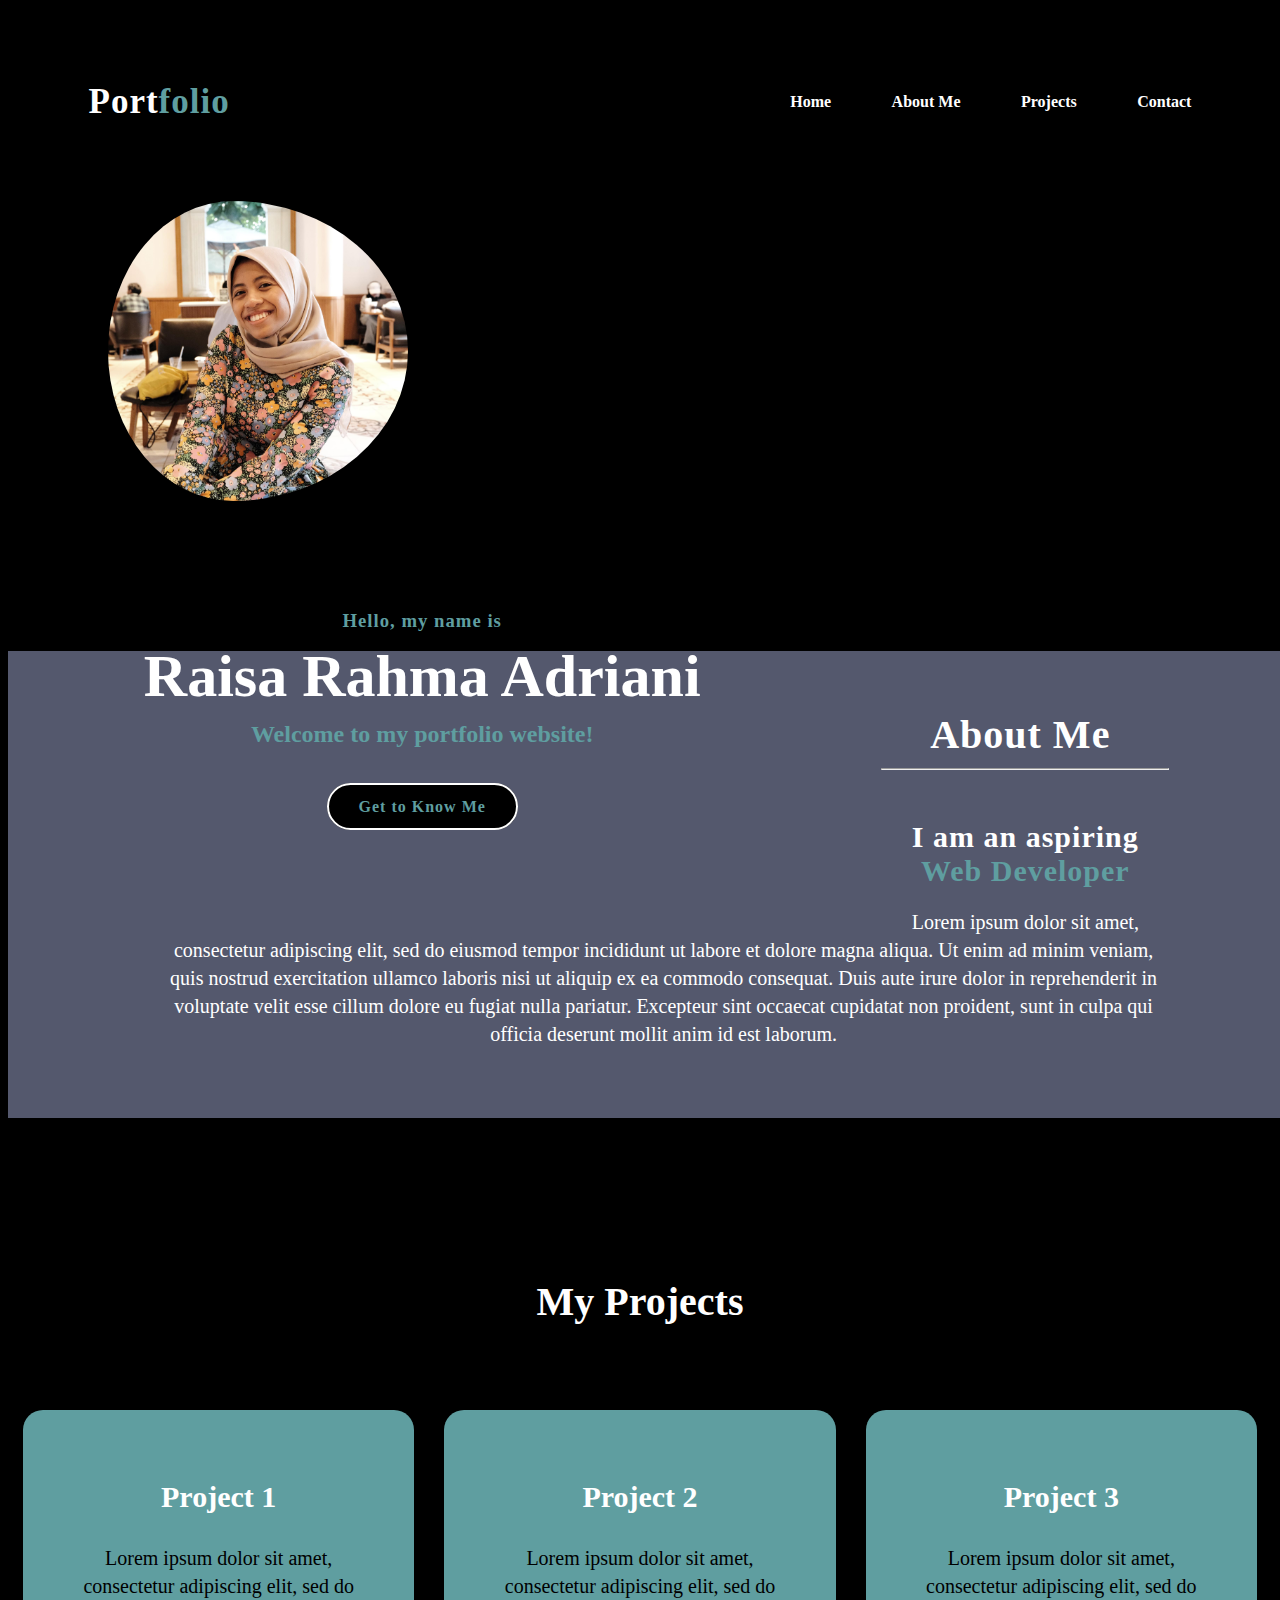
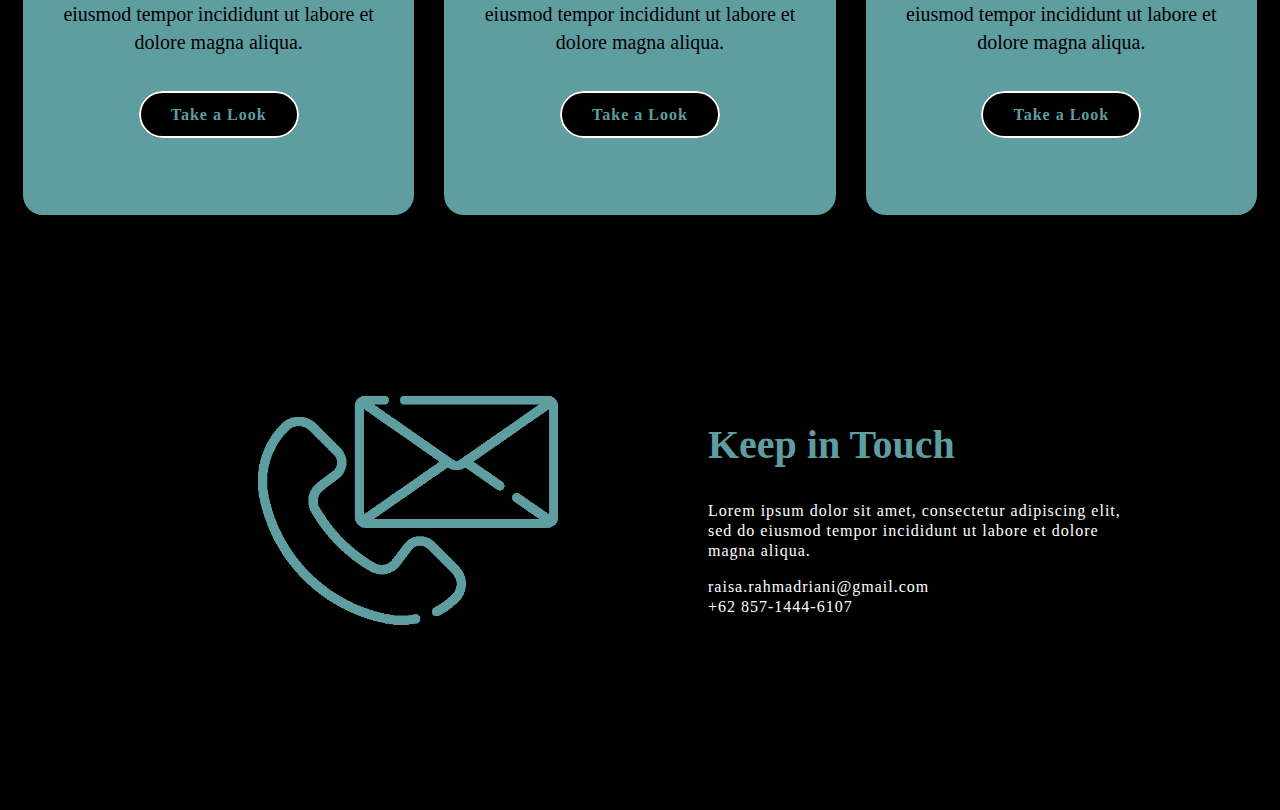
<file: index.html>
<!DOCTYPE html>
<html lang="en">
    <head>
        <meta charset="UTF-8">
        <meta name="viewport" content="width=device-width, initial-scale=1.0">
        <link rel="stylesheet" type="text/css" href="./style.css" />
        <title>Portfolio | Raisa</title>
    </head>
    
    <body>
        <div class="navi">
            <nav>
                <h2 class="logo">Port<span>folio</span></h2>
                    <a href="#home">Home</a>
                    <a href="#aboutme">About Me</a>
                    <a href="#myprojects">Projects</a>
                    <a href="#contactme">Contact</a>
                
            </nav>
        </div>
        <div class="container" id="home">
            <div class="image">
                <img src="./assets/profile-photo.jpg" alt="profile photo" title="profile photo"/>
            </div>
            <div class="greet">
                <h3>Hello, my name is</h3>
                <h1>Raisa Rahma Adriani</h1> 
                <h2>Welcome to my portfolio website!</h2>
                <a class="button" href="#"> Get to Know Me </a>

            </div>
        </div>

        <section class="about">
            <div class="about-me" id="aboutme">
                <h1>About Me</h1>
                <hr>
                <h3>I am an aspiring <span>Web Developer</span></h3>
                <p>Lorem ipsum dolor sit amet, consectetur adipiscing elit, sed do eiusmod tempor incididunt ut labore et dolore magna aliqua. 
                    Ut enim ad minim veniam, quis nostrud exercitation ullamco laboris nisi ut aliquip ex ea commodo consequat. 
                    Duis aute irure dolor in reprehenderit in voluptate velit esse cillum dolore eu fugiat nulla pariatur. 
                    Excepteur sint occaecat cupidatat non proident, sunt in culpa qui officia deserunt mollit anim id est laborum.</p>
            </div>
        </section>

        <div class="projects">
            <div class="title" id="myprojects">
                <h2>My Projects</h2>
            </div>

            <div class="box">
                <div class="cards">
                    <h5>Project 1</h5>
                    <div class="project-desc">
                        <p> Lorem ipsum dolor sit amet, consectetur adipiscing elit, 
                            sed do eiusmod tempor incididunt ut labore et dolore magna aliqua.</p>
                            <a class="button" href="#"> Take a Look </a>
                    </div>

                </div>
    
                <div class="cards">
                    <h5>Project 2</h5>
                    <div class="project-desc">
                        <p> Lorem ipsum dolor sit amet, consectetur adipiscing elit, 
                            sed do eiusmod tempor incididunt ut labore et dolore magna aliqua.</p>
                            <a class="button" href="#"> Take a Look </a>
                    </div>

                </div>
        
                <div class="cards">
                    <h5>Project 3</h5>
                    <div class="project-desc">
                        <p> Lorem ipsum dolor sit amet, consectetur adipiscing elit, 
                            sed do eiusmod tempor incididunt ut labore et dolore magna aliqua.</p>
                            <a class="button" href="#"> Take a Look </a>
                    </div>

                </div>
            </div>
        </div>

        <div class="contact-me">
            <div class="contact-section" id="contactme">
                <img src="./assets/contact.png" />
                <div class="contact-text">
                    <h2>Keep in Touch</h2>
                    <p>Lorem ipsum dolor sit amet, consectetur adipiscing elit, 
                        sed do eiusmod tempor incididunt ut labore et dolore magna aliqua.</p>
                    <p>raisa.rahmadriani@gmail.com <br>
                    +62 857-1444-6107</p>
                </div>
            </div>
        </div>



        
        


    </body>
    
</html>
</file>
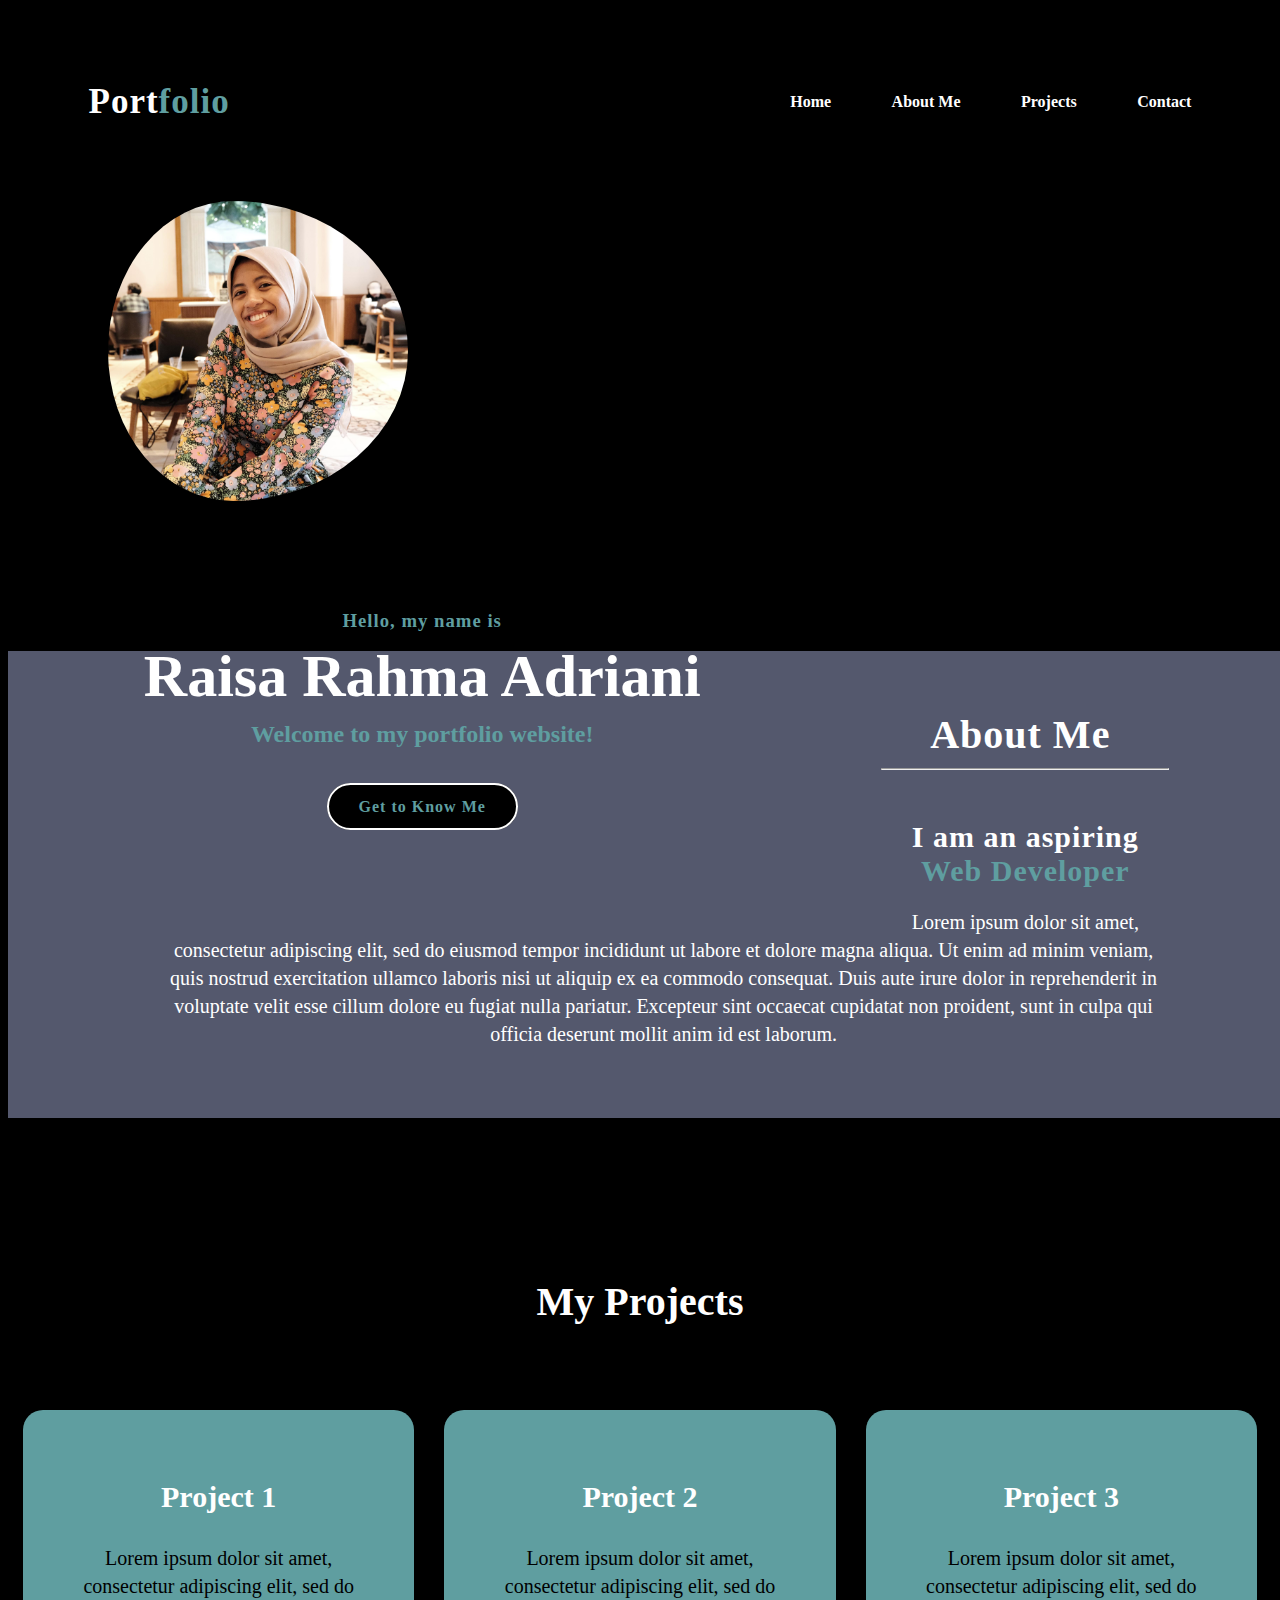
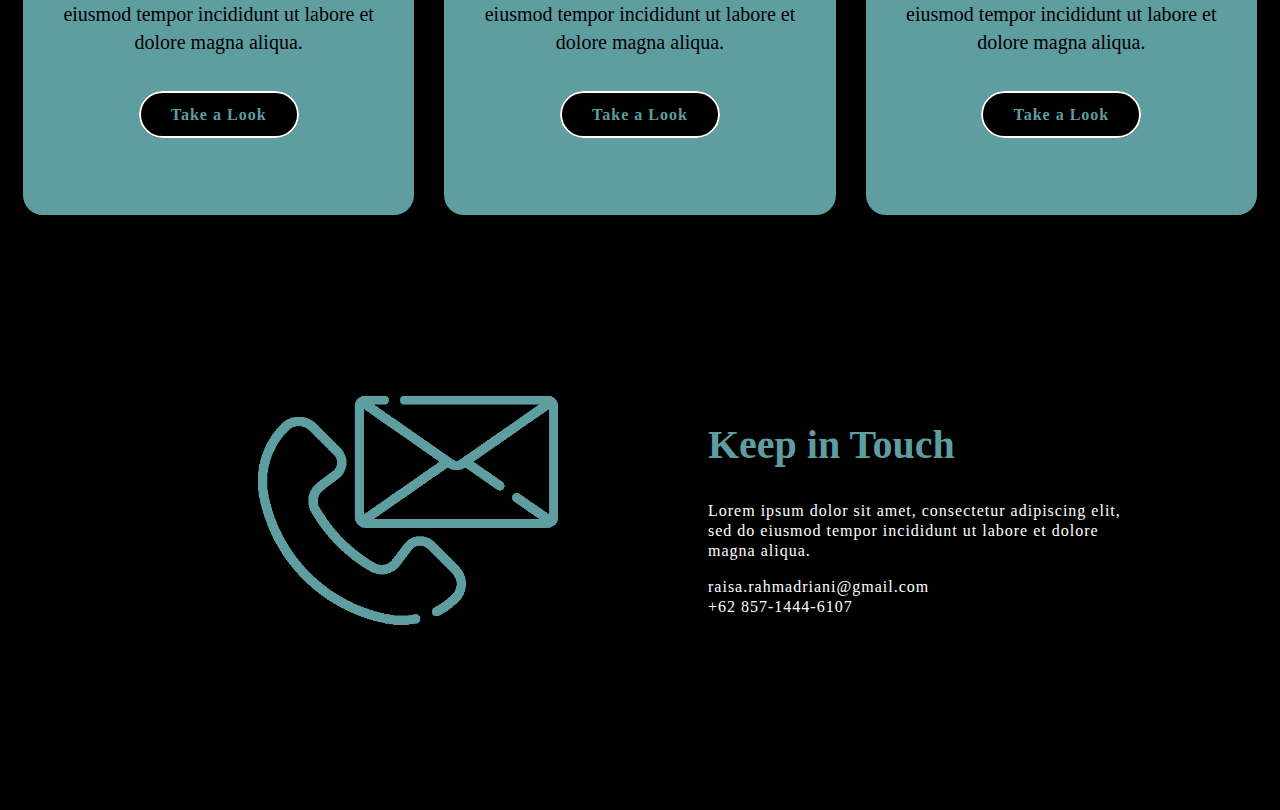
<file: portfolio.html>
<!DOCTYPE html>
<html lang="en">
    <head>
        <meta charset="UTF-8">
        <meta name="viewport" content="width=device-width, initial-scale=1.0">
        <link rel="stylesheet" type="text/css" href="./style.css" />
        <title>Portfolio | Raisa</title>
    </head>
    
    <body>
        <div class="navi">
            <nav>
                <h2 class="logo">Port<span>folio</span></h2>
                    <a href="#home">Home</a>
                    <a href="#aboutme">About Me</a>
                    <a href="#myprojects">Projects</a>
                    <a href="#contactme">Contact</a>
                
            </nav>
        </div>
        <div class="container" id="home">
            <div class="image">
                <img src="./assets/profile-photo.jpg" alt="profile photo" title="profile photo"/>
            </div>
            <div class="greet">
                <h3>Hello, my name is</h3>
                <h1>Raisa Rahma Adriani</h1> 
                <h2>Welcome to my portfolio website!</h2>
                <a class="button" href="#"> Get to Know Me </a>

            </div>
        </div>

        <section class="about">
            <div class="about-me" id="aboutme">
                <h1>About Me</h1>
                <hr>
                <h3>I am an aspiring <span>Web Developer</span></h3>
                <p>Lorem ipsum dolor sit amet, consectetur adipiscing elit, sed do eiusmod tempor incididunt ut labore et dolore magna aliqua. 
                    Ut enim ad minim veniam, quis nostrud exercitation ullamco laboris nisi ut aliquip ex ea commodo consequat. 
                    Duis aute irure dolor in reprehenderit in voluptate velit esse cillum dolore eu fugiat nulla pariatur. 
                    Excepteur sint occaecat cupidatat non proident, sunt in culpa qui officia deserunt mollit anim id est laborum.</p>
            </div>
        </section>

        <div class="projects">
            <div class="title" id="myprojects">
                <h2>My Projects</h2>
            </div>

            <div class="box">
                <div class="cards">
                    <h5>Project 1</h5>
                    <div class="project-desc">
                        <p> Lorem ipsum dolor sit amet, consectetur adipiscing elit, 
                            sed do eiusmod tempor incididunt ut labore et dolore magna aliqua.</p>
                            <a class="button" href="#"> Take a Look </a>
                    </div>

                </div>
    
                <div class="cards">
                    <h5>Project 2</h5>
                    <div class="project-desc">
                        <p> Lorem ipsum dolor sit amet, consectetur adipiscing elit, 
                            sed do eiusmod tempor incididunt ut labore et dolore magna aliqua.</p>
                            <a class="button" href="#"> Take a Look </a>
                    </div>

                </div>
        
                <div class="cards">
                    <h5>Project 3</h5>
                    <div class="project-desc">
                        <p> Lorem ipsum dolor sit amet, consectetur adipiscing elit, 
                            sed do eiusmod tempor incididunt ut labore et dolore magna aliqua.</p>
                            <a class="button" href="#"> Take a Look </a>
                    </div>

                </div>
            </div>
        </div>

        <div class="contact-me">
            <div class="contact-section" id="contactme">
                <img src="./assets/contact.png" />
                <div class="contact-text">
                    <h2>Keep in Touch</h2>
                    <p>Lorem ipsum dolor sit amet, consectetur adipiscing elit, 
                        sed do eiusmod tempor incididunt ut labore et dolore magna aliqua.</p>
                    <p>raisa.rahmadriani@gmail.com <br>
                    +62 857-1444-6107</p>
                </div>
            </div>
        </div>



        
        


    </body>
    
</html>
</file>
<file: style.css>
nav {
    display: flex;
    align-items: center;
    justify-content: space-evenly;
    padding-top: 45px;
    padding-left: 20px;
    padding-right: 20px;
}

.logo {
    color: white;
    font-size: 35px;
    letter-spacing: 1px;
    margin-right: 200px;
    padding-right: 300px;
}

span {
    color:cadetblue
}

a {
    color: white;
    text-decoration: none;
    font-weight: bold;
}

a:hover {
    color: cadetblue;
    transition: .4s
}

.container {
    width:100%
}

.container .image img {
    width:300px;
    height:300px;
    object-fit: cover;
    border-radius: 50%;
    margin: 50px 10px 10px 50px;
    float: left;
    padding-left: 50px;
}

.greet {
    float: left;
    width: 60%;
    margin: 80px 80px 35px 35px;
    padding-bottom: 70px;
    text-align: center;
    align-content: center;
}

body {
    background-color: black;
}

h1 {
    font-size: 60px;
    margin: 10px 10px;
    color: white;
}

h3 {
    color:cadetblue;
    margin-bottom: 5px;
    letter-spacing: 1px;
}

.greet h2 {
    color:cadetblue;
    margin-top: 5px;
    margin-bottom: 50px
}

.button {
    background-color: black;
    color: cadetblue;
    text-decoration: none;
    border: 2px solid white;
    font-weight: bold;
    padding: 13px 30px;
    border-radius: 30px;
    transition: .4s;
    letter-spacing: 1px;
}

.button:hover {
    background-color: white;
    border: 2px solid black;
}

.about {
    width: 100%;
    padding: 100px 0px;
}

.about-me {
    background-color: rgb(84, 88, 109);
    margin-top: 400px;
    padding: 50px 150px 50px 150px;
    width: 80%;
    max-width: 95%;
    text-align: center;
}

.about-me h1 {
    font-size: 40px;
    letter-spacing: 1px;
    font-size: 40px;
}

.about-me h3 {
    color: white;
    font-size: 30px;
    margin-top: 50px
}

.about-me p {
    color: white;
    margin-top: 20px;
    font-size: 20px;
    line-height: 28px
}

.projects {
    
    width: 100%;
    padding: 30px 0px;

}

.title h2 {
    color:white;
    font-size: 40px;
    width: 1130px;
    margin: 30px auto;
    text-align: center;
    padding-bottom: 20px;
    margin-bottom: 50px
}

.box {
    display:flex;
    justify-content: center;
    align-items: center;
}

.cards {
    height: 365px;
    width: 335px;
    padding: 20px 35px;
    background: cadetblue;
    border-radius: 20px;
    margin: 15px;
    position: relative;
    overflow: hidden;
    text-align: center;
}

h5 {
    color: white;
    font-size: 30px;
    margin-bottom: 15px;
}

.project-desc p {
    font-size: 20px;
    line-height: 28px;
    margin-bottom: 50px;
    margin-top: 30px
}

.contact-me {
    width: 80%;
    padding: 100ox;
    margin-top: 100px;
    margin-bottom: 150px;
    
}

.contact-me img {
    height: 300px;
    width: 300px;
    padding-left: 250px;
   
}

.contact-text {
    padding-left: 150px;
    width: 550px
}

.contact-section{
    width: 1130px;
    margin: 0 auto;
    display: flex;
    align-items: center;
    justify-content: space-around;
}

.contact-text p {
    color: white;
    letter-spacing: 1px;
    line-height: 20px;
}

.contact-text h2 {
    font-size: 40px;
    color:cadetblue
}
</file>
